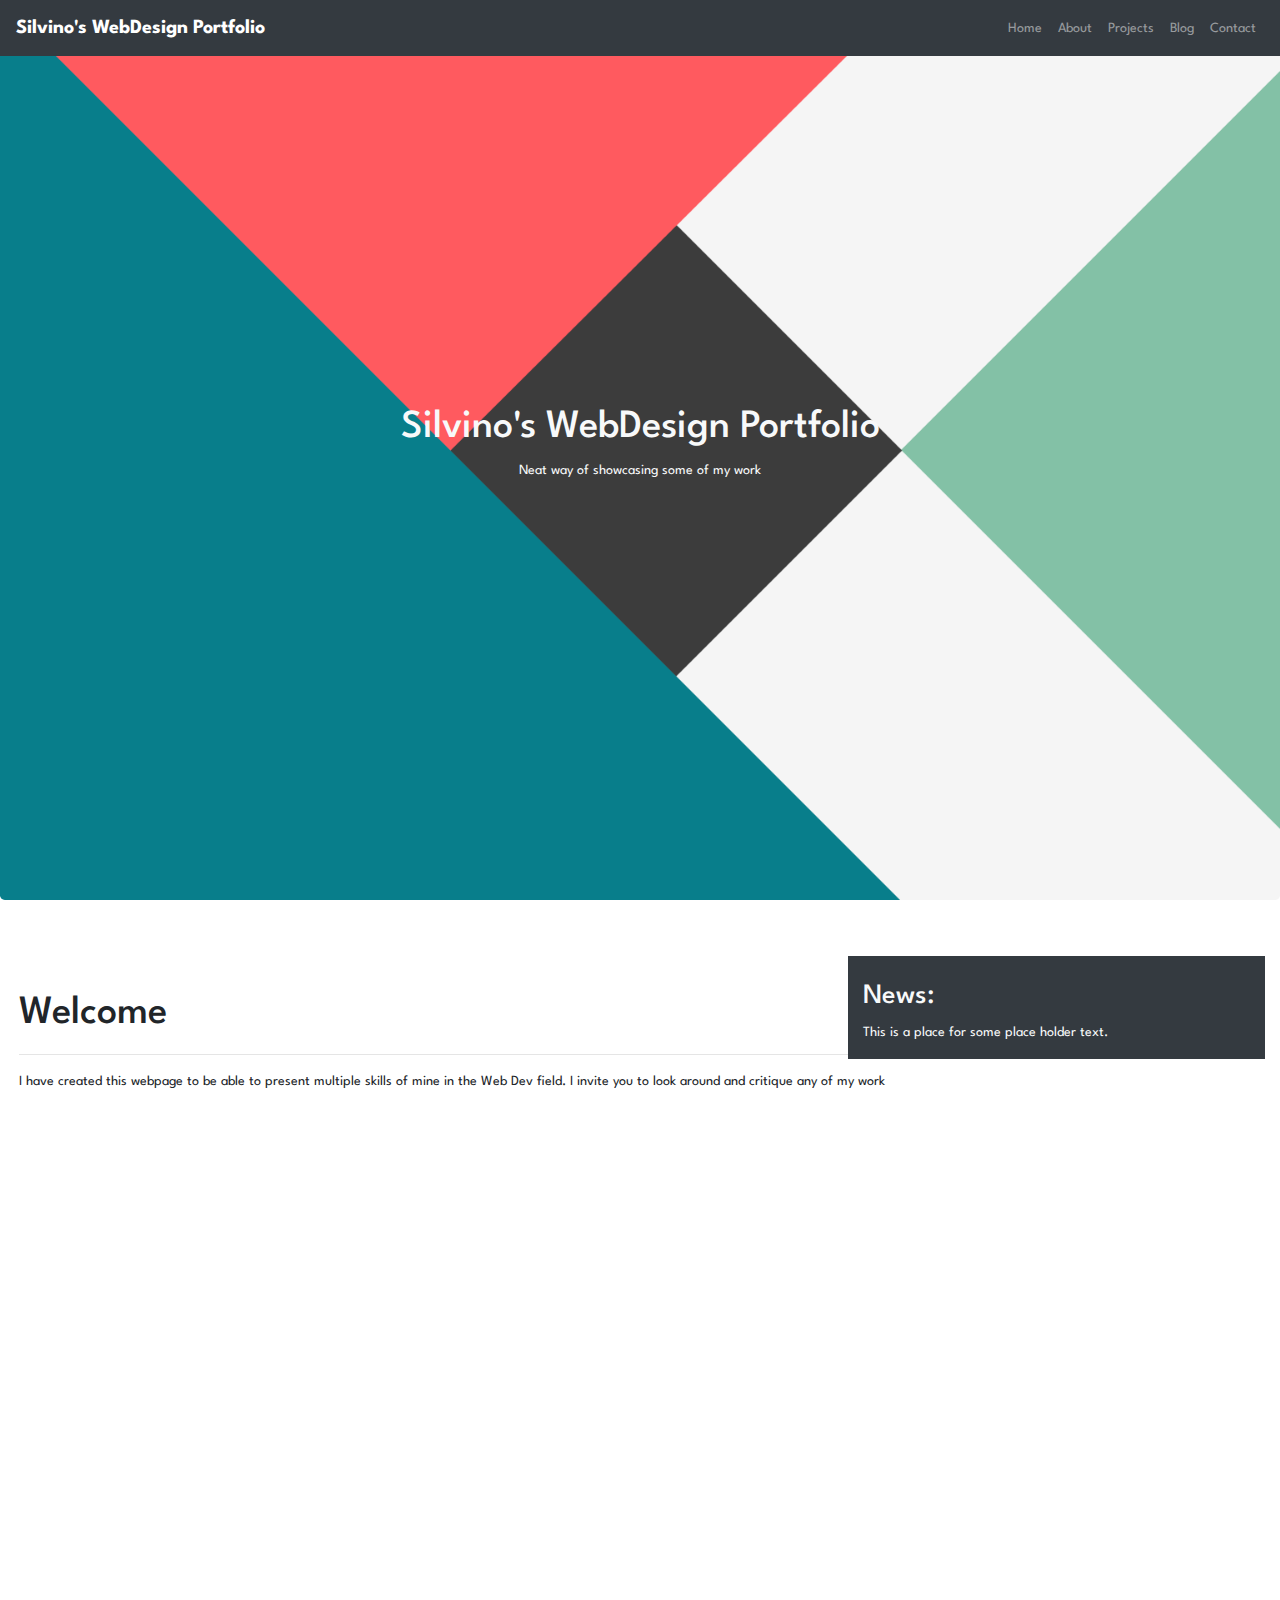
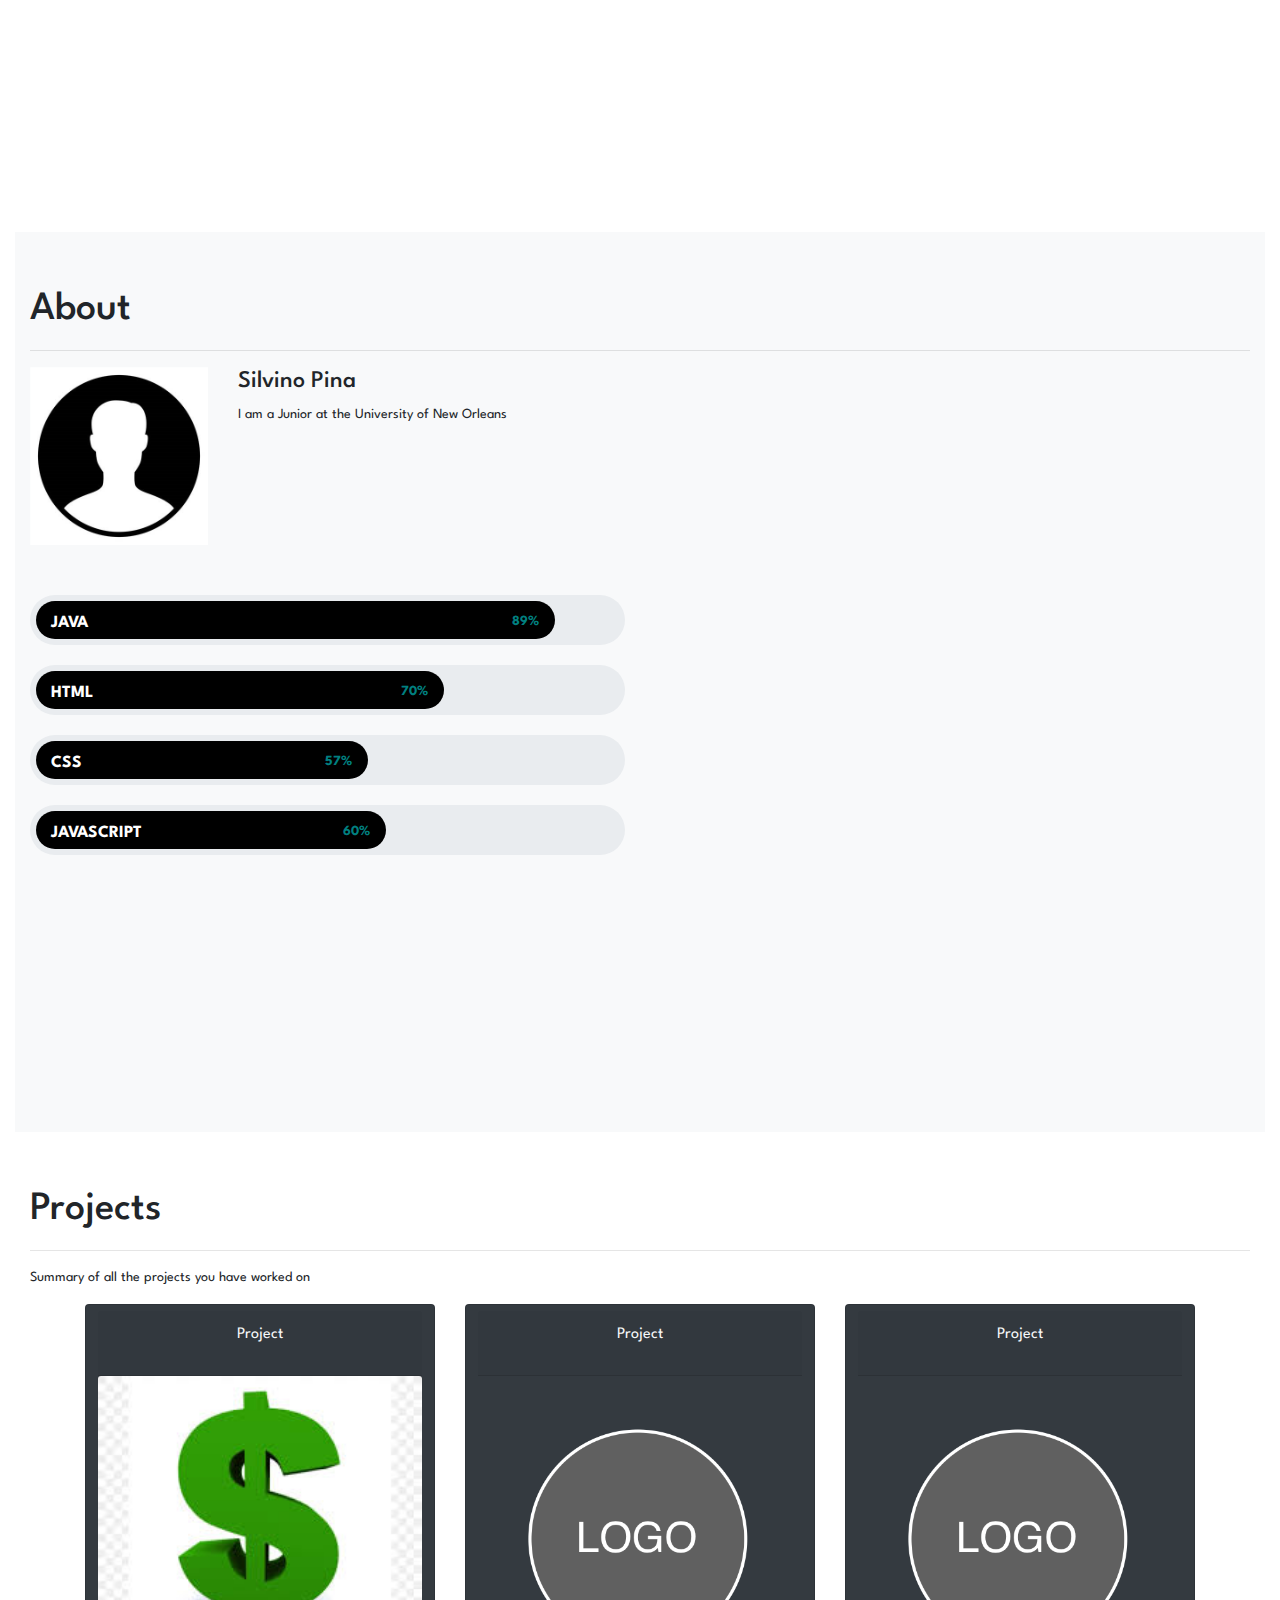
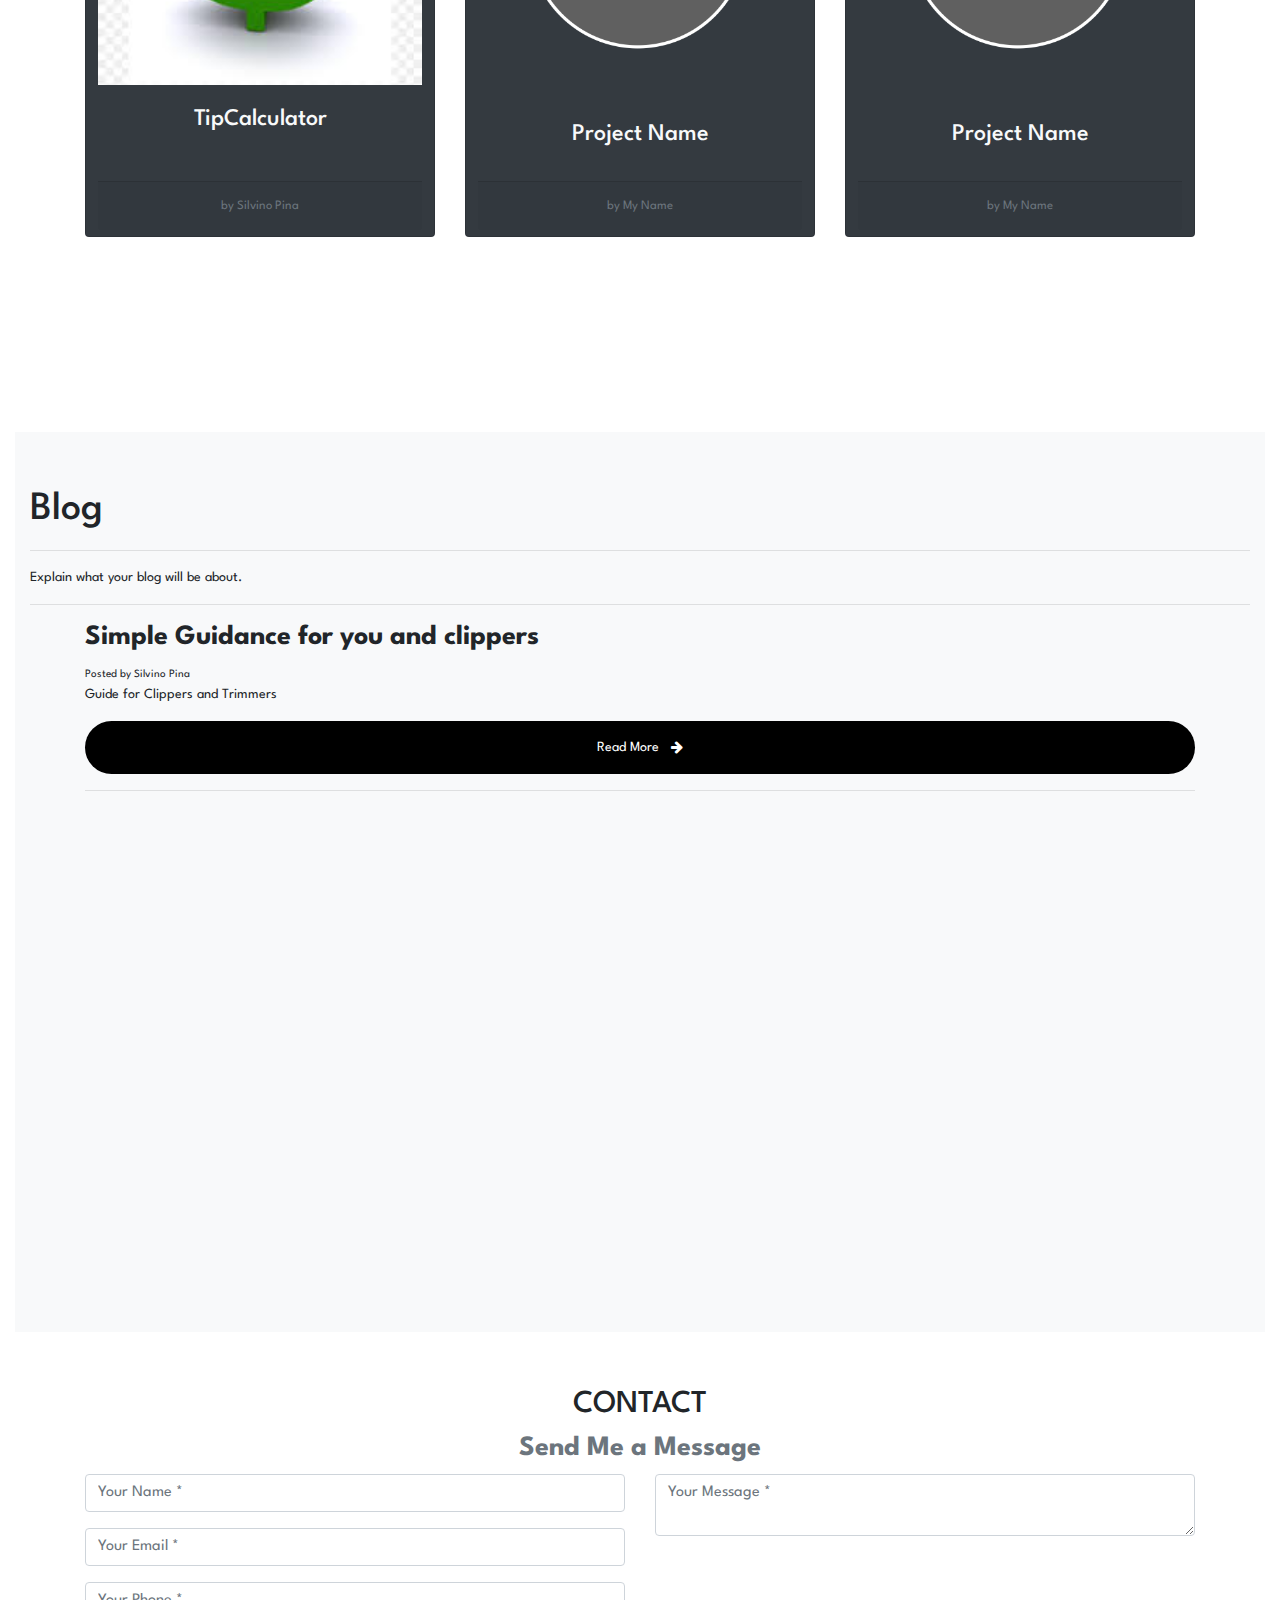
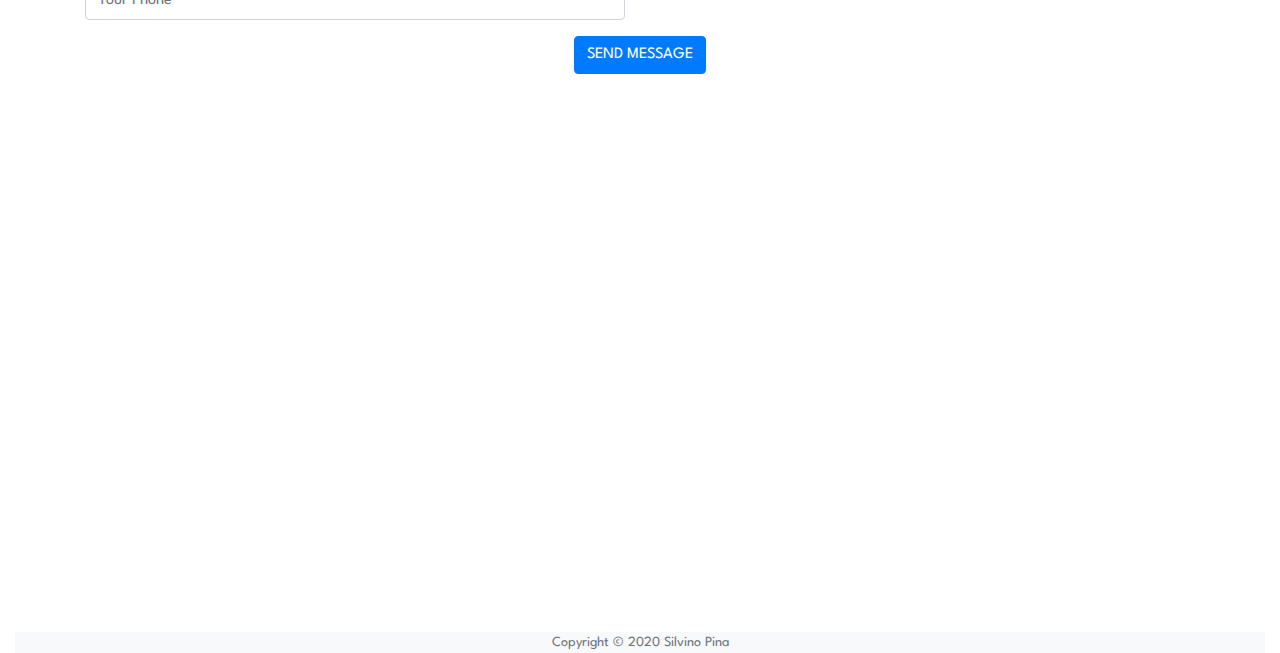
<file: index.html>
<!DOCTYPE html>
<html>
	<head>
		<link rel="stylesheet" href="https://cdnjs.cloudflare.com/ajax/libs/font-awesome/4.7.0/css/font-awesome.min.css">
		<link rel="icon" type="image/x-icon" href="images/favicon.ico">
		<title> Silvino's WebDesign Portfolio</title>
		<link rel="stylesheet" href="https://stackpath.bootstrapcdn.com/bootstrap/4.4.1/css/bootstrap.min.css" >
		<link rel="stylesheet" type="text/css" href="style.css">
  		<style>
  			section:before{
  				height: 54px;
  				content: "";
  				display: block;
  			}
  			section{
  			min-height: 100vh;
  			}
  			#section-showcase{
  				background-image: url(./images/showcase.png);
  				background-repeat: no-repeat;
  				background-size: cover;
  			}
  			html{
  				scroll-behavior: smooth;
				}
				
				.top-buffer {
					margin-top: 50px;
				}

		
				.container h3{
					font-weight: bold;
				}

				.progress{
					height: 50px;
					border-radius: 50px ;
					box-shadow: none;
					padding: 6px;
					margin-bottom: 20px;
					overflow: visible;
				}
				.progress .progress-bar{
					box-shadow: none;
					position: relative;
					border-radius: 20px;
					animation: animate-positive 2s;
				}

				.progress .progress-title{
					font-size: 17px;
					font-weight: 700;
					color: white;
					text-transform: uppercase;
					margin: 0;
					position: absolute;
					top: 12px;
					left: 15px;
				}

				.progress .progress-value{
					width: 45px;
					height: 33px;
					line-height: 35px;
					background-color: black;
					border-radius: 50px;
					box-shadow: 0 1px 1px rgba(0, 0,0, 2);
					font-weight: bold;
					font-size: 14px;
					color: teal;
					position: absolute;
					top: 3px;
					right: 7px;
				}

				@keyframes animate-positive{
					0%{
						width: 0;
					}
				}

  		</style>
  		

	</head>
	
	<body>
		

		<nav id="top-navbar" class="navbar fixed-top navbar-expand-lg navbar-dark bg-dark">
			<a class="navbar-brand" href="#section-showcase"><strong>Silvino's WebDesign Portfolio</strong></a>
			<button class="navbar-toggler" type="button" data-toggle= "collapse" data-target="#menu">
				<span class="navbar-toggler-icon"></span>	
			</button>
			<div class="collapse navbar-collapse" id="menu">
				<ul class="nav navbar-nav ml-auto">
					<li class="nav-item">	<a class="nav-link" href="#section-home"> Home </a>	</li>
					<li class="nav-item">	<a class="nav-link" href="#section-about"> About </a></li>
					<li class="nav-item">	<a class="nav-link" href="#section-projects"> Projects </a>	</li>
					<li class="nav-item">	<a class="nav-link" href="#section-blog"> Blog </a>	</li>
					<li class="nav-item">	<a class="nav-link" href="#section-contact"> Contact </a></li>
				</ul>
			</div>
			
		</nav>
		<section id = "section-showcase" class= "jumbotron d-flex align-items-center">
			<div class="container text-center text-light">
				<h1> Silvino's WebDesign Portfolio </h1>
				<p> Neat way of showcasing some of my work </p>
			</div>
		</section>
		<div class="container-fluid">
		<aside id = "sidebar" class='bg-dark'>
			<div class="bg-dark text-light float-right col-4 pt-4 mt-4">
				<h3> News: </h3>
				<p> This is a place for some place holder text. </p>
			</div>
		</aside>	
		<section id = "section-home" class='bg-white p-1 container-fluid'>
			<h1> Welcome </h1>
			<hr>
			<p>
				I have created this webpage to be able to present multiple skills of mine in the Web Dev field.
				I invite you to look around and critique any of my work
			</p>
		</section>
		<section id = "section-about" class='bg-light container-fluid'>
			<h1> About </h1>
			<hr>
			<div class="row">
				<div class="col-lg-2 col-sm-4">
					<img src = "images/profile.png"  class="img-fluid">
				</div>
				<div class="col-lg-10 col-sm-4">
					<h4> Silvino Pina </h4>
					<p> I am a Junior at the University of New Orleans </p>
				</div>
			</div>

			<div class="row" >
				<div class="col-md-6 top-buffer ">
					<div class="progress">
						<div class="progress-bar" style="width: 89%; background: black;" >
							<h3 class="progress-title">Java</h3>
							<div class="progress-value">89%</div>
						</div>
					</div>
					<div class="progress">
						<div class="progress-bar" style="width: 70%; background: black;" >
							<h3 class="progress-title">HTML</h3>
							<div class="progress-value">70%</div>
						</div>
					</div>
					<div class="progress">
						<div class="progress-bar" style="width: 57%; background: black;" >
							<h3 class="progress-title">CSS</h3>
							<div class="progress-value">57%</div>
						</div>
					</div>
					<div class="progress">
						<div class="progress-bar" style="width: 60%; background: black;" >
							<h3 class="progress-title">JavaScript</h3>
							<div class="progress-value">60%</div>
						</div>
					</div>
				</div>
			</div>
			
			
		</section>
		<section id = "section-projects" class='bg-white container-fluid'>
			<h1> Projects </h1>
			<hr>
			<p> Summary of all the projects you have worked on </p>
			<div class= "container">
				<div id="projects" class="card-deck text-center">
					<a class="card bg-dark btn" href='Projects/TipCalculator/index.html' target="_blank">
					<div class="card-header">
						<p class="text-light">Project</p>		
					</div>
					<img class="card-img-top" src = 'images/download.jpg'>
					<div class="card-body">
						<h4 class="card-title text-light">TipCalculator</h4>
					</div>
					<div class="card-footer">
						<small class="text-muted"> by Silvino Pina </small>
					</div>
					</a>
					<a class="card bg-dark btn" href='#' target="_blank">
					<div class="card-header">
						<p class="text-light">Project</p>		
					</div>
					<img class="card-img-top" src = 'images/logo.png'>
					<div class="card-body">
						<h4 class="card-title text-light">Project Name</h4>
					</div>
					<div class="card-footer">
						<small class="text-muted"> by My Name </small>
					</div>
					</a>
					<a class="card bg-dark btn" href='#' target="_blank">
					<div class="card-header">
						<p class="text-light">Project</p>		
					</div>
					<img class="card-img-top" src = 'images/logo.png'>
					<div class="card-body">
						<h4 class="card-title text-light">Project Name</h4>
					</div>
					<div class="card-footer">
						<small class="text-muted"> by My Name </small>
					</div>
					</a>

				</div>
				
			</div>
		</section>
		<section id = "section-blog" class='bg-light pb-1 container-fluid'>

			<h1>Blog</h1>
			<hr>
			<p>Explain what your blog will be about.</p>
			<hr>
			<article class="container">
				<h3>Simple Guidance for you and clippers</h3>
				<small>Posted by Silvino Pina </small>
				<p>Guide for Clippers and Trimmers</p>
				<a class="button" href="BlogPost1/post1.html">
				<span class="button__text">Read More</span> <i class="button__icon fa fa-arrow-right"></i>
				</a>
				<hr>
			</article>
		</section>
		<section class=" bg-white container-fluidnt" id="section-contact">
    <div class="container">
      <div class="row">
        <div class="col-lg-12 text-center">
          <h2 class="section-heading text-uppercase">Contact</h2>
          <h3 class="section-subheading text-muted">Send Me a Message</h3>
        </div>
      </div>
      <div class="row">
        <div class="col-lg-12">
          <form id="contactForm" name="sentMessage" novalidate="novalidate">
            <div class="row">
              <div class="col-md-6">
                <div class="form-group">
                  <input class="form-control" id="name" type="text" placeholder="Your Name *" required="required" data-validation-required-message="Please enter your name.">
                  <p class="help-block text-danger"></p>
                </div>
                <div class="form-group">
                  <input class="form-control" id="email" type="email" placeholder="Your Email *" required="required" data-validation-required-message="Please enter your email address.">
                  <p class="help-block text-danger"></p>
                </div>
                <div class="form-group">
                  <input class="form-control" id="phone" type="tel" placeholder="Your Phone *" required="required" data-validation-required-message="Please enter your phone number.">
                  <p class="help-block text-danger"></p>
                </div>
              </div>
              <div class="col-md-6">
                <div class="form-group">
                  <textarea class="form-control" id="message" placeholder="Your Message *" required="required" data-validation-required-message="Please enter a message."></textarea>
                  <p class="help-block text-danger"></p>
                </div>
              </div>
              <div class="clearfix"></div>
              <div class="col-lg-12 text-center">
                <div id="success"></div>
                <button id="sendMessageButton" class="btn btn-primary btn-xl text-uppercase" type="submit">Send Message</button>
              </div>
            </div>
          </form>
        </div>
      </div>
    </div>
  </section>
		<footer class="bg-light">
			<div class="container text-muted text-center">
				<p>Copyright &copy; 2020 Silvino Pina</p>
			</div>
		</div>
		</footer class= 'footer bg-light'>
		<script src="https://code.jquery.com/jquery-3.4.1.slim.min.js" ></script>
		<script src="https://cdn.jsdelivr.net/npm/popper.js@1.16.0/dist/umd/popper.min.js"></script>
		<script src="https://stackpath.bootstrapcdn.com/bootstrap/4.4.1/js/bootstrap.min.js"></script>
		<script src="script.js"></script>
	</body>
<html>
</file>
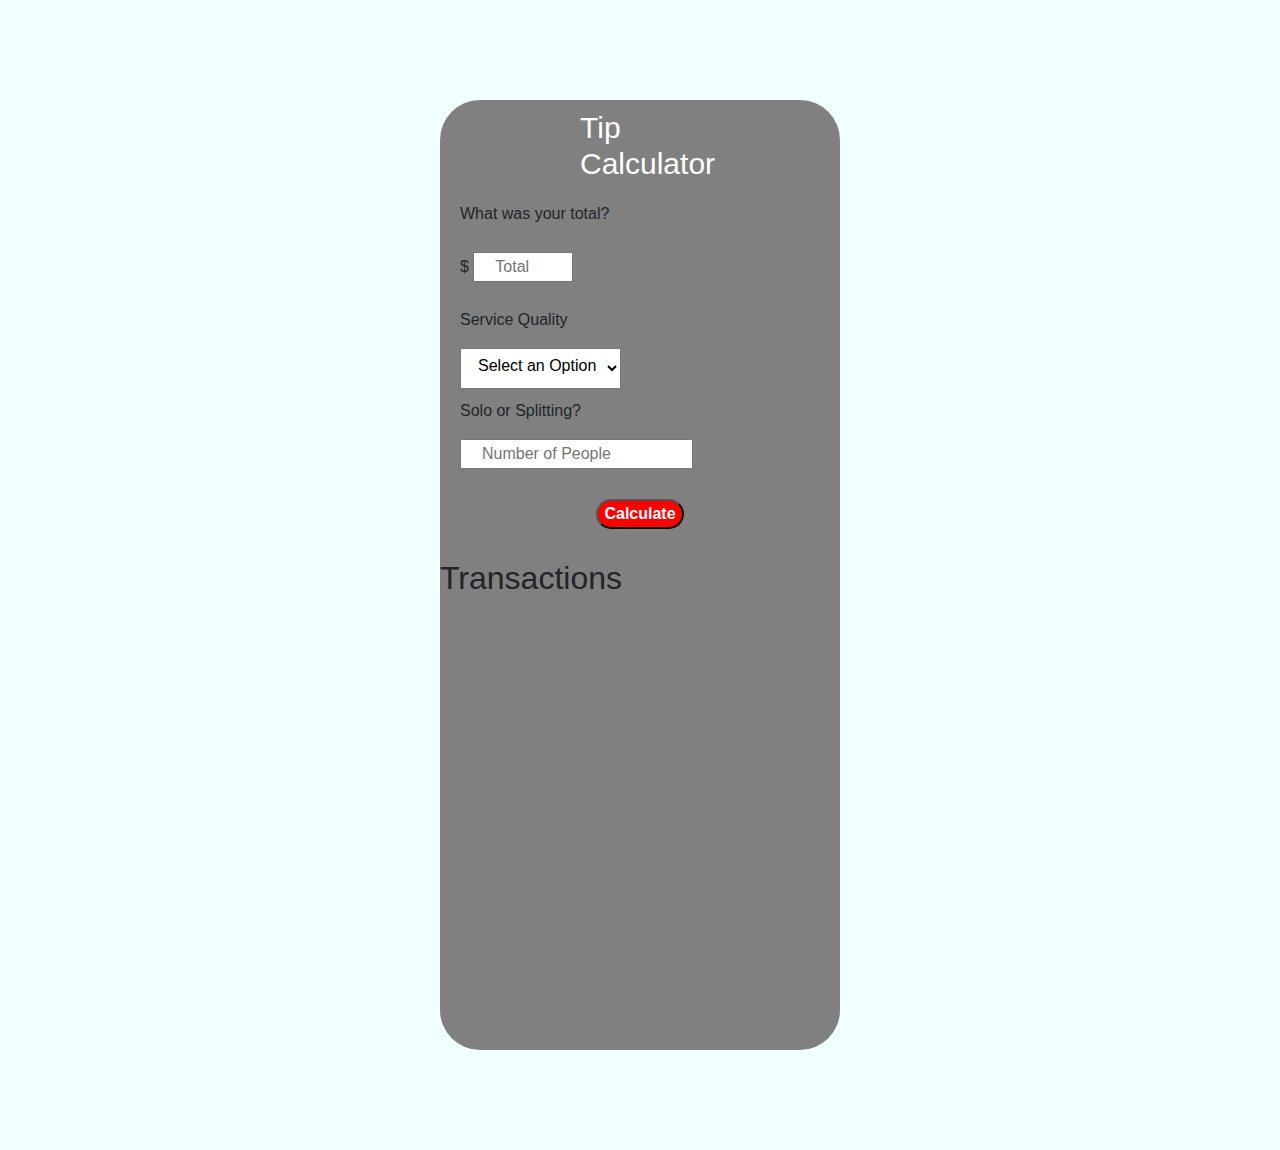
<file: Projects/TipCalculator/index.html>
<!DOCTYPE html>
<html>
    <head>
        <link rel="stylesheet" href="https://stackpath.bootstrapcdn.com/bootstrap/4.4.1/css/bootstrap.min.css" >
        <link rel="stylesheet" type="text/css" href="style.css">
        <title>
            TipCalculator
        </title>
    </head>
    <body>
        <!--Tip Calculation-->
        <div id="container">
            <h1>Tip Calculator</h1>
            <div id="calculator">
                <form>
                    <p>What was your total?</p>
                    <p>$ <input id="total" type="text" placeholder="Total">
                    <p>Service Quality</p>
                    <select id="serviceQuality">
                        <option disabled selected value="0">Select an Option</option>
                        <option value="0.25">25% - Amazing</option>
                        <option value="0.20">20% - Good</option>
                        <option value="0.15">15% - Average</option>
                        <option value="0.1">10% - Poor</option>
                        <option value="0.05">5% - Awful</option>
                    </select>
                </form>
                <p>Solo or Splitting?</p>
                <input id="pplsplit" type="text" placeholder="Number of People">
                <button type="button" id="calculate">Calculate</button>
            </div>
            <!--Tip Caclulation End-->
            <!--Result-->
            <div id="tipAmt">
                <p>$<span id="tip">0.00</span>
                <small id="perPerson"> per Person </small>
            </div>
            <!--end Results-->
            <!--Transaction history-->
            <div id= "transactions">
                <h2>Transactions</h2>
                <ul id="transactionsList"></ul>

            </div>
        </div>
        <script src="calculate.js"></script>
    </body>
</html>
</file>
<file: style.css>
@import url("https://fonts.googleapis.com/css?family=Spartan&display=swap");
* {
  box-sizing: border-box;
  -webkit-tap-highlight-color: transparent;
}

html, body {
  height: 100%;
  margin: 0;
}

body {
  display: contents;
  font-family: "Spartan", sans-serif;
  font-size: 14px;
  align-items: center;
  justify-content: center;
  background-color: #dd1166;
}

@keyframes scale-up {
  from {
    transform: scaleY(1) scaleX(1);
    opacity: 0.5;
  }
  to {
    transform: scaleX(1.3) scaleY(2);
    opacity: 0;
  }
}
.button {
  position: relative;
  display: flex;
  align-items: center;
  justify-content: center;
  padding: 16px 36px;
  color: #ffffff;
  border-radius: 40px;
  background-color: #000000;
  cursor: pointer;
  user-select: none;
}
.button__text {
  position: relative;
  margin-right: 12px;
  transition: ease-in-out .18s;
  z-index: 2;
}
.button__icon {
  position: relative;
  transition: ease-in-out .20s;
  z-index: 2;
}
.button:before {
  content: '';
  position: absolute;
  width: 100%;
  height: 100%;
  background-color: #ffffff;
  opacity: 0.5;
  border-radius: 40px;
  z-index: -1;
}
.button:after {
  content: '';
  position: absolute;
  width: 100%;
  height: 100%;
  background-color: #ffffff;
  z-index: 1;
  transition: ease-in-out .18s;
  transform-origin: center left;
  transform: scaleX(0);
  border-radius: 40px;
}
.button:hover {
  color: #000000;
}
.button:hover:after {
  transform-origin: center right;
  transform: scaleX(1);
  color: #ffffff;
}
.button:hover .button__icon {
  transform: translate3d(400%, 0px, 0px);
  opacity: 0;
}
.button:hover .button__text {
  transform: translate3d(12px, 0px, 0px);
}
.button:active:hover {
  opacity: 0.8;
  transition: opacity ease-in-out .3s;
}
.button.active:before {
  animation: scale-up .3s ease;
}
</file>
<file: Projects/TipCalculator/style.css>
body{
    background-color: azure;
}
#container{
    height: 950px;
    width: 400px;
    margin: 100px auto;
    background-color: grey;
    border-radius: 40px;
}
h1{
    color: white;
    margin: 0;
    padding: 10px 140px;
    font-size: 30px;
}

p{
    padding-left: 20px;
    padding-top: 10px;
}
form input{
    width: 100px;
}
input{
    padding-left: 20px;
}
#pplsplit{
    width: 60%0;
    padding-left: 20px;
    margin-left: 20px;
}
#serviceQuality{
    padding: 7px 7px 13px 13px;
    margin-left: 20px;
}
button{
    display: block;
    margin: 30px auto;
    background-color: red;
    border-radius: 40px;
    font-weight: bold;
    color: white;
}
#tipAmt{
    font-size: 30px;
    margin-top: 1px auto;
    padding-left: 130px;
    padding-top: 1px;
    display: block;
}
#transactions{
    font-size: 30;
}
</file>
